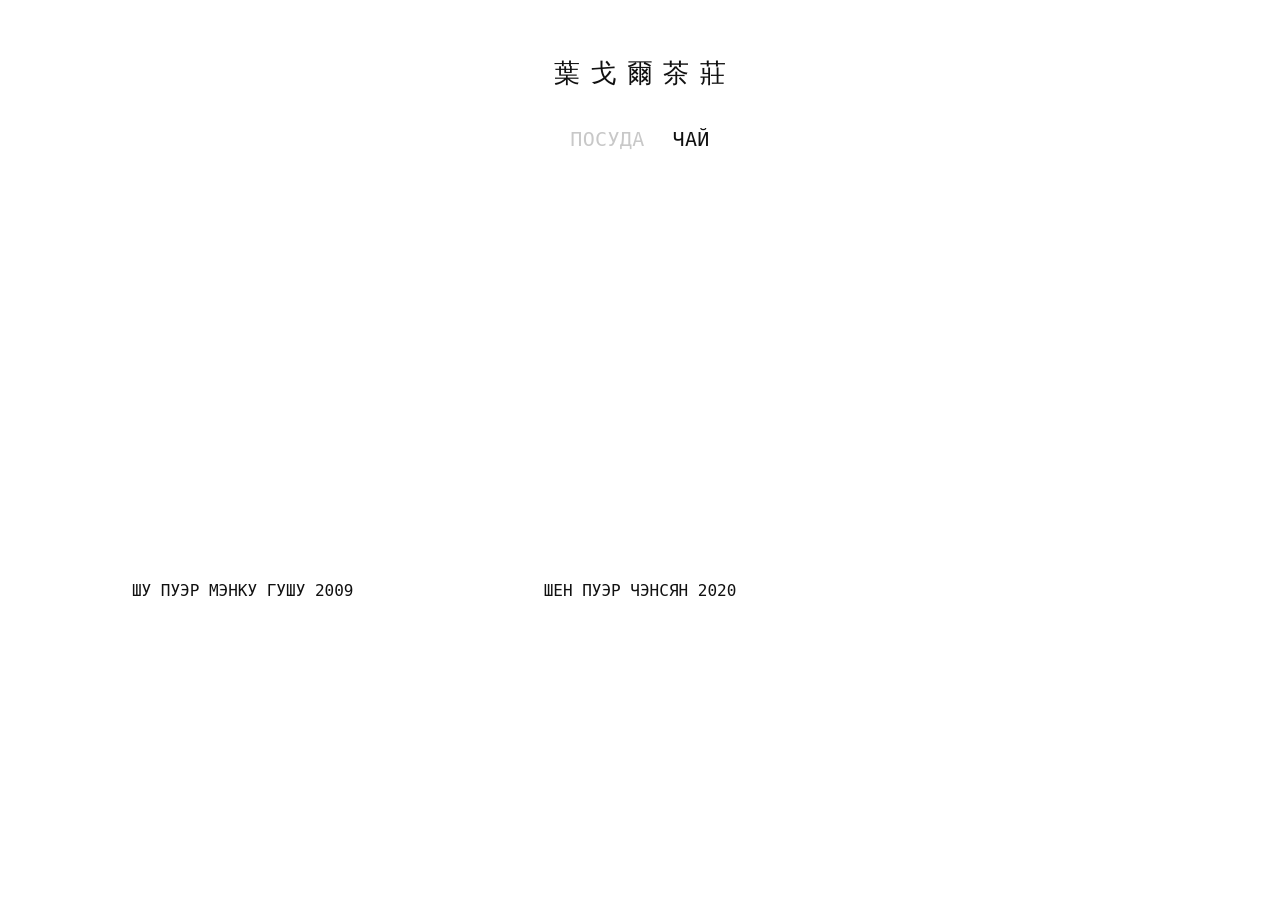
<file: index.html>
<!DOCTYPE html>
<html lang="ru"><head><meta charset="utf-8">
<meta http-equiv="refresh" content="0; url=tea.html">
<link rel="canonical" href="tea.html"><title>Чай</title></head>
<body><a href="tea.html">Чай</a></body></html>
</file>
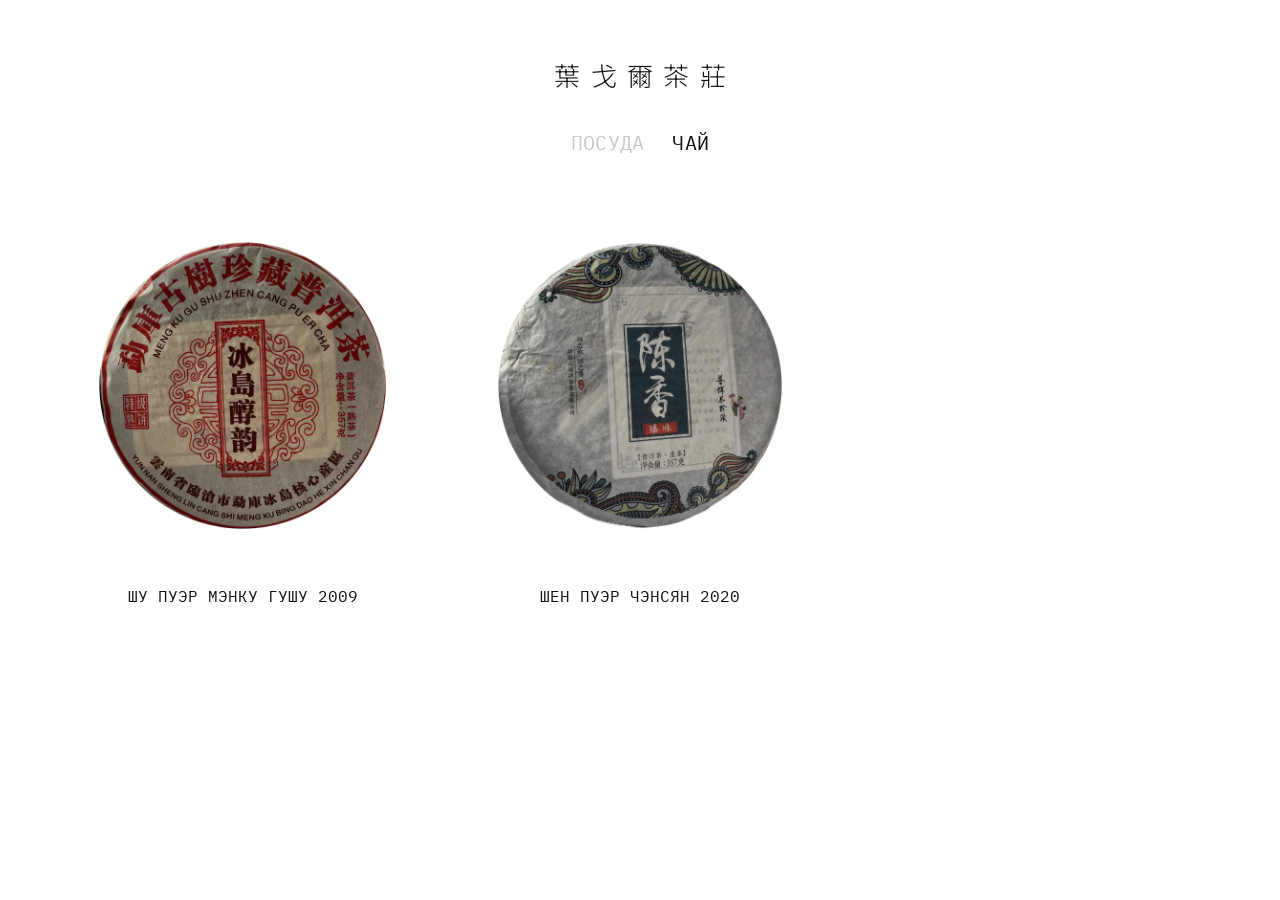
<file: tea.html>
<!DOCTYPE html>
<html lang="ru"><head><meta charset="utf-8">
<meta name="viewport" content="width=device-width, initial-scale=1">
<title>葉戈爾茶莊 — Чай</title>
<link rel="preconnect" href="https://fonts.googleapis.com">
<link rel="preconnect" href="https://fonts.gstatic.com" crossorigin>
<link href="https://fonts.googleapis.com/css2?family=IBM+Plex+Mono:wght@400;500&display=swap&subset=cyrillic" rel="stylesheet">
<link href="https://fonts.googleapis.com/css2?family=Noto+Sans+TC:wght@300&text=%E8%91%89%E6%88%88%E7%88%BE%E8%8C%B6%E8%8E%8A&display=swap" rel="stylesheet">
<link rel="stylesheet" href="style.css"></head>
<body>
<header><a class="brand" href="index.html">葉戈爾茶莊</a><nav>
<a href="ware.html">Посуда</a>
<a href="tea.html" class="active">Чай</a>
</nav></header>
<main id="grid" data-category="tea"></main>
<div id="sheet" hidden>
<div class="panel">
<button id="close" aria-label="Закрыть">✕</button>
<div class="pic" id="s-pic"></div>
<div class="price" id="s-price"></div>
<h2 id="s-name"></h2>
<p id="s-desc"></p>
</div></div>
<script src="products.js"></script>
<script src="script.js"></script>
</body></html>
</file>
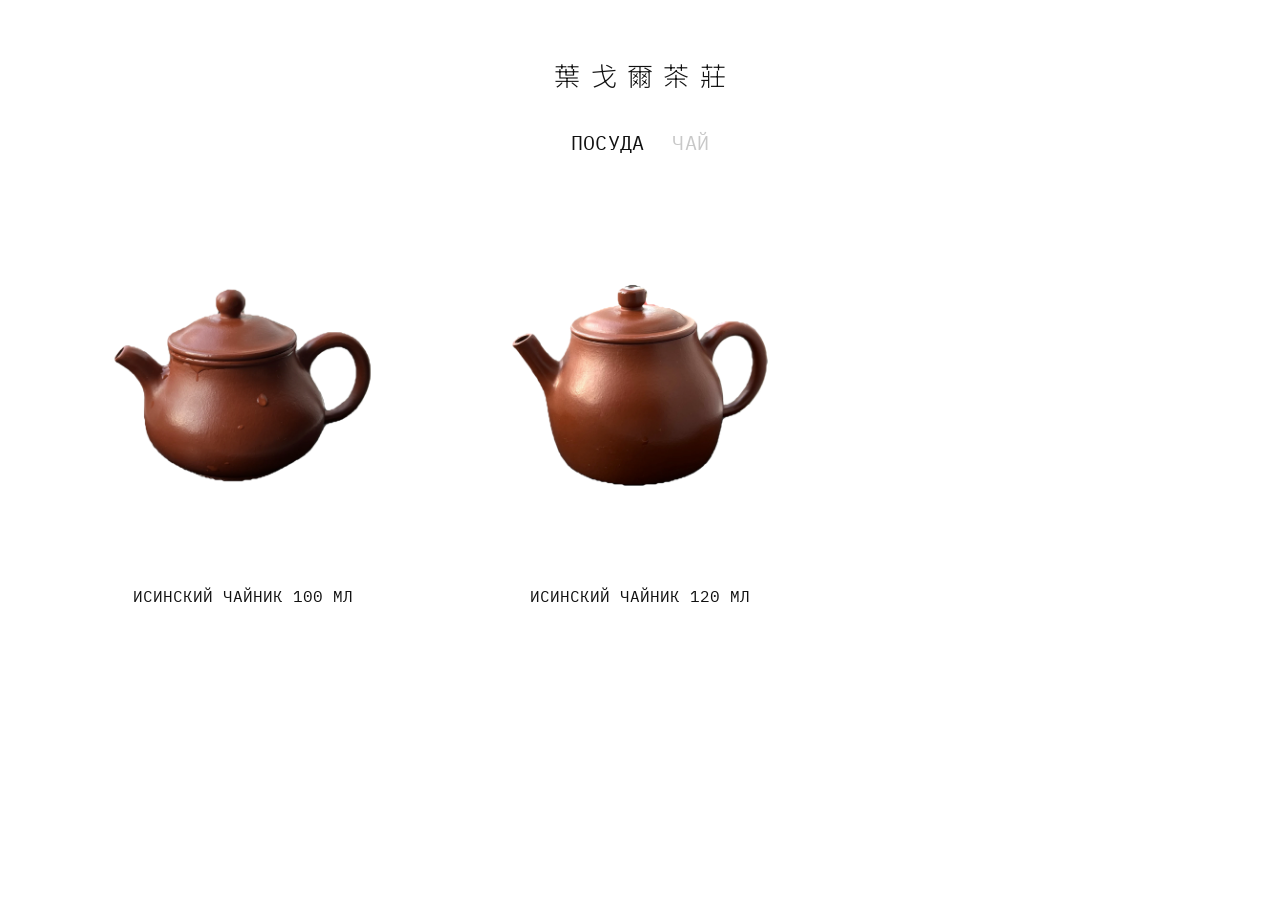
<file: ware.html>
<!DOCTYPE html>
<html lang="ru"><head><meta charset="utf-8">
<meta name="viewport" content="width=device-width, initial-scale=1">
<title>葉戈爾茶莊 — Посуда</title>
<link rel="preconnect" href="https://fonts.googleapis.com">
<link rel="preconnect" href="https://fonts.gstatic.com" crossorigin>
<link href="https://fonts.googleapis.com/css2?family=IBM+Plex+Mono:wght@400;500&display=swap&subset=cyrillic" rel="stylesheet">
<link href="https://fonts.googleapis.com/css2?family=Noto+Sans+TC:wght@300&text=%E8%91%89%E6%88%88%E7%88%BE%E8%8C%B6%E8%8E%8A&display=swap" rel="stylesheet">
<link rel="stylesheet" href="style.css"></head>
<body>
<header><a class="brand" href="index.html">葉戈爾茶莊</a><nav>
<a href="ware.html" class="active">Посуда</a>
<a href="tea.html">Чай</a>
</nav></header>
<main id="grid" data-category="ware"></main>
<div id="sheet" hidden>
<div class="panel">
<button id="close" aria-label="Закрыть">✕</button>
<div class="pic" id="s-pic"></div>
<div class="price" id="s-price"></div>
<h2 id="s-name"></h2>
<p id="s-desc"></p>
</div></div>
<script src="products.js"></script>
<script src="script.js"></script>
</body></html>
</file>
<file: style.css>
:root{--fg:#111;--mute:#c8c8c8;--bg:#fff;--ph:#f2f2f2}
*{box-sizing:border-box;margin:0}
body{background:var(--bg);color:var(--fg);font-family:"IBM Plex Mono",ui-monospace,Menlo,monospace;font-size:16px;text-transform:uppercase;letter-spacing:.02em}
a{color:inherit;text-decoration:none}
header{padding:56px 16px 40px}
.brand{display:block;text-align:center;font-family:"Noto Sans TC","PingFang TC","Hiragino Sans CNS",sans-serif;font-weight:300;font-size:26px;letter-spacing:.4em;text-indent:.4em;margin-bottom:36px}
nav{display:flex;justify-content:center;gap:28px;font-size:20px}
nav a{color:var(--mute);transition:color .2s}
nav a.active,nav a:hover{color:var(--fg)}
main{display:grid;grid-template-columns:repeat(2,1fr);gap:56px 8px;padding:0 8px 80px;max-width:1200px;margin:0 auto}
@media(min-width:800px){main{grid-template-columns:repeat(3,1fr)}}
.card{background:none;border:0;font:inherit;color:inherit;text-transform:inherit;cursor:pointer;text-align:center}
.card .pic{aspect-ratio:1/1;display:flex;align-items:center;justify-content:center;padding:12%}
.card img,.panel img{max-width:100%;max-height:100%;object-fit:contain}
.ph{width:70%;height:70%;background:var(--ph)}
.card span{display:block;margin-top:12px}
.empty{grid-column:1/-1;text-align:center;color:var(--mute)}
#sheet{position:fixed;inset:0;background:var(--bg);overflow:auto;z-index:10}
#sheet[hidden]{display:none}
.panel{max-width:520px;margin:0 auto;padding:24px 20px 60px;text-align:center;position:relative}
#close{position:absolute;right:16px;top:20px;background:none;border:0;font:inherit;font-size:24px;cursor:pointer;color:var(--fg)}
.panel .pic{margin:48px 0 24px}
.slider{display:flex;overflow-x:auto;scroll-snap-type:x mandatory;height:50vh;scrollbar-width:none;cursor:pointer}
.slider::-webkit-scrollbar{display:none}
.slide{flex:0 0 100%;scroll-snap-align:center;display:flex;align-items:center;justify-content:center}
.dots{display:flex;justify-content:center;gap:10px;margin-top:20px}
.dots i{width:6px;height:6px;border-radius:50%;background:var(--mute)}
.dots i.on{background:var(--fg)}
.price{font-size:20px;margin-bottom:16px}
.panel h2{font-size:20px;font-weight:500;margin-bottom:12px}
.panel p{text-transform:none;line-height:1.6;white-space:pre-line}
</file>
